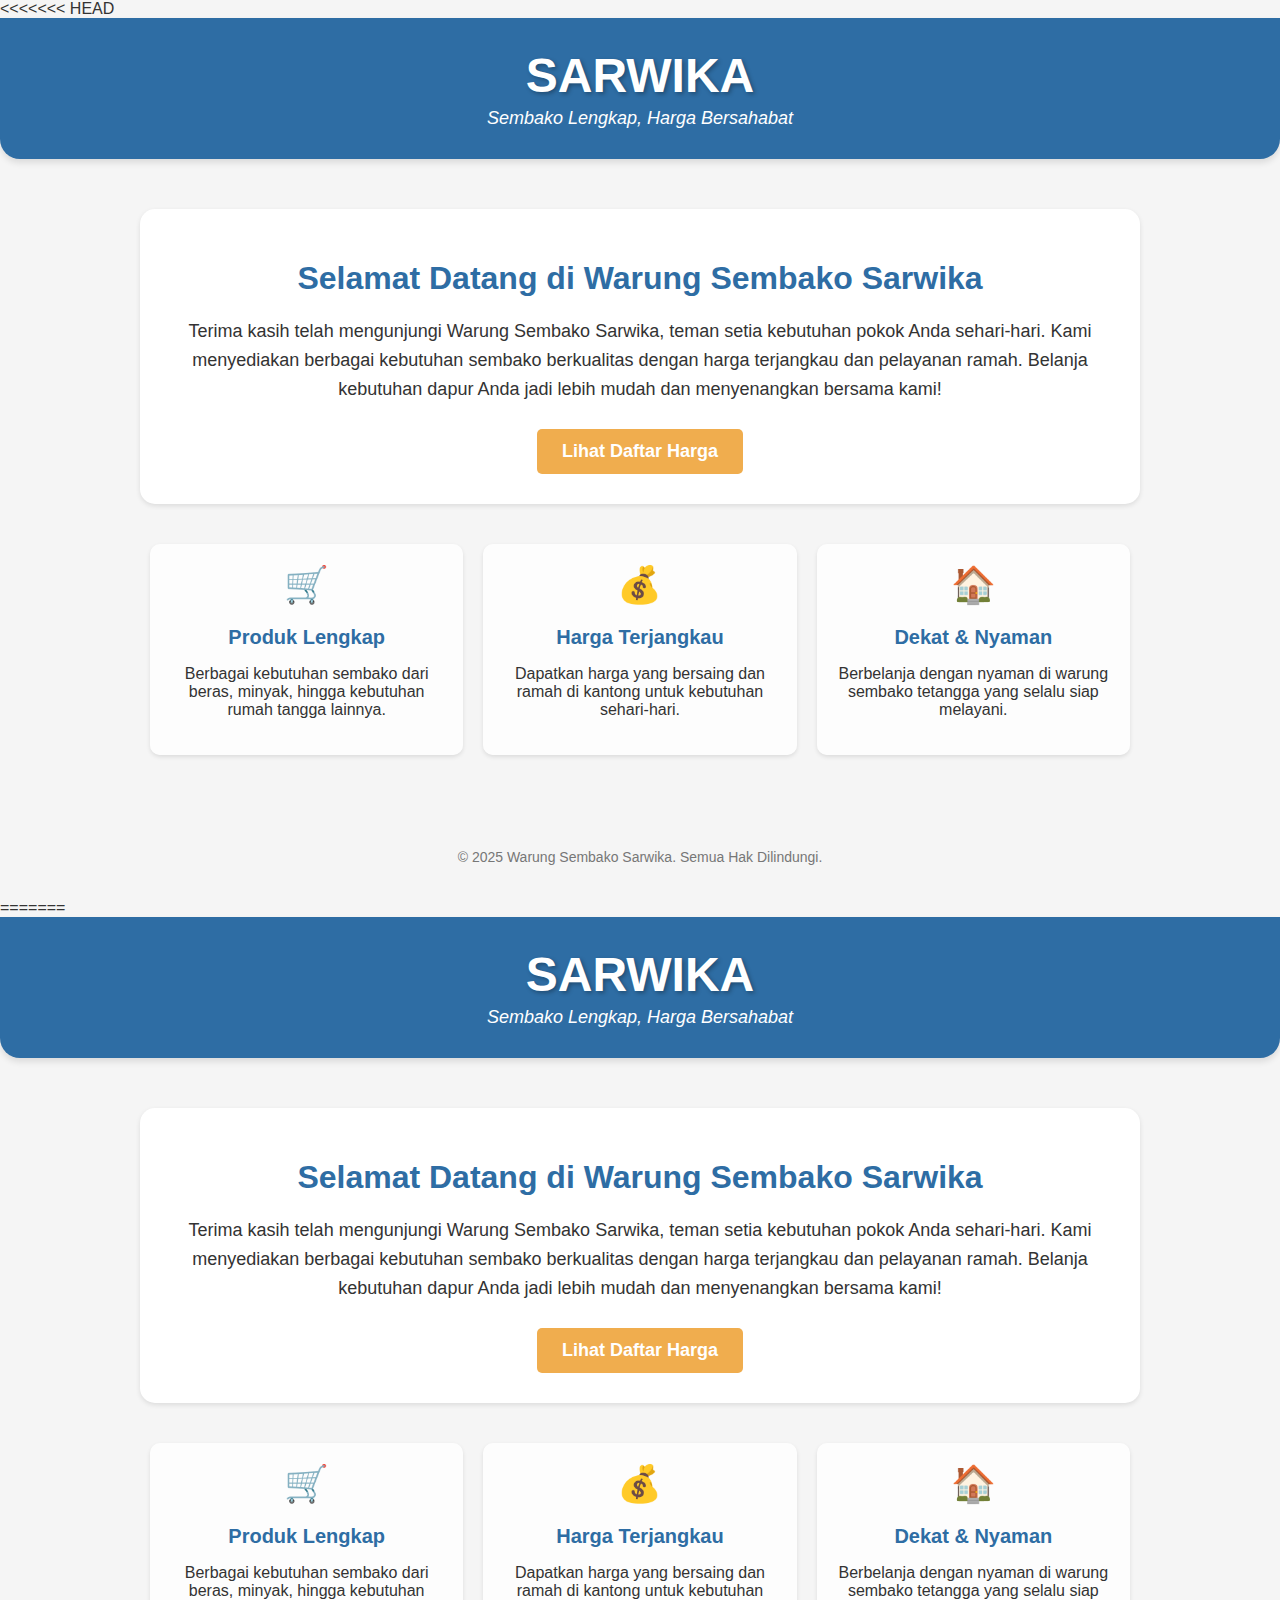
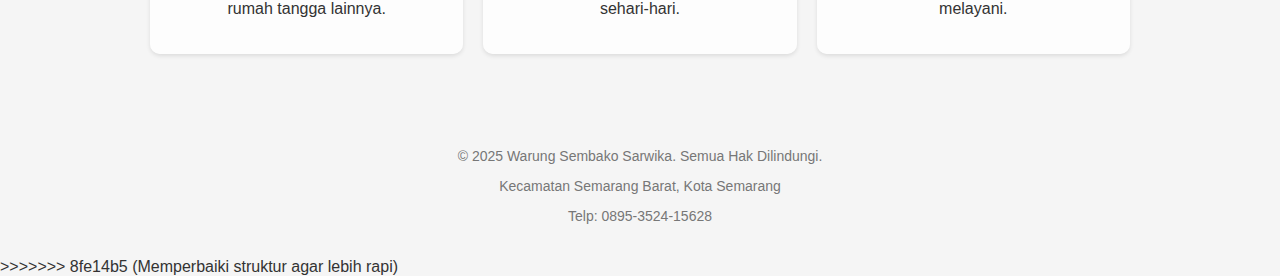
<file: index.html>
<<<<<<< HEAD
<!DOCTYPE html>
<html lang="id">
<head>
    <meta charset="UTF-8">
    <meta name="viewport" content="width=device-width, initial-scale=1.0">
    <title>Warung Sembako Sarwika</title>
    <style>
        body {
            font-family: 'Segoe UI', Tahoma, Geneva, Verdana, sans-serif;
            margin: 0;
            padding: 0;
            background-color: #f5f5f5;
            color: #333;
        }
        
        .container {
            max-width: 1000px;
            margin: 0 auto;
            padding: 20px;
        }
        
        header {
            background-color: #2e6da4;
            color: white;
            text-align: center;
            padding: 30px 0;
            border-radius: 0 0 20px 20px;
            box-shadow: 0 4px 6px rgba(0, 0, 0, 0.1);
        }
        
        .logo {
            font-size: 48px;
            font-weight: bold;
            margin-bottom: 5px;
            text-shadow: 2px 2px 4px rgba(0, 0, 0, 0.3);
        }
        
        .tagline {
            font-size: 18px;
            font-style: italic;
        }
        
        .welcome-section {
            background-color: white;
            margin-top: 30px;
            padding: 30px;
            border-radius: 15px;
            box-shadow: 0 2px 5px rgba(0, 0, 0, 0.1);
            text-align: center;
        }
        
        .welcome-heading {
            color: #2e6da4;
            font-size: 32px;
            margin-bottom: 20px;
        }
        
        .welcome-message {
            font-size: 18px;
            line-height: 1.6;
            margin-bottom: 25px;
        }
        
        .cta-button {
            display: inline-block;
            background-color: #f0ad4e;
            color: white;
            padding: 12px 25px;
            text-decoration: none;
            border-radius: 5px;
            font-weight: bold;
            font-size: 18px;
            transition: background-color 0.3s;
        }
        
        .cta-button:hover {
            background-color: #ec971f;
        }
        
        .features {
            display: flex;
            justify-content: space-between;
            margin-top: 40px;
            text-align: center;
        }
        
        .feature {
            flex: 1;
            padding: 20px;
            background-color: rgba(255, 255, 255, 0.8);
            border-radius: 10px;
            margin: 0 10px;
            box-shadow: 0 2px 4px rgba(0, 0, 0, 0.1);
        }
        
        .feature-icon {
            font-size: 36px;
            margin-bottom: 15px;
            color: #2e6da4;
        }
        
        .feature-title {
            color: #2e6da4;
            font-size: 20px;
            margin-bottom: 10px;
        }
        
        footer {
            text-align: center;
            padding: 20px;
            margin-top: 40px;
            color: #777;
            font-size: 14px;
        }

        @media (max-width: 768px) {
            .features {
                flex-direction: column;
            }
            
            .feature {
                margin: 10px 0;
            }
        }
    </style>
</head>
<body>
    <header>
        <div class="logo">SARWIKA</div>
        <div class="tagline">Sembako Lengkap, Harga Bersahabat</div>
    </header>
    
    <div class="container">
        <section class="welcome-section">
            <h1 class="welcome-heading">Selamat Datang di Warung Sembako Sarwika</h1>
            <p class="welcome-message">
                Terima kasih telah mengunjungi Warung Sembako Sarwika, teman setia kebutuhan pokok Anda sehari-hari.
                Kami menyediakan berbagai kebutuhan sembako berkualitas dengan harga terjangkau dan pelayanan ramah.
                Belanja kebutuhan dapur Anda jadi lebih mudah dan menyenangkan bersama kami!
            </p>
            <a href="2-list-harga.html" class="cta-button">Lihat Daftar Harga</a>
        </section>
        
        <div class="features">
            <div class="feature">
                <div class="feature-icon">🛒</div>
                <h3 class="feature-title">Produk Lengkap</h3>
                <p>Berbagai kebutuhan sembako dari beras, minyak, hingga kebutuhan rumah tangga lainnya.</p>
            </div>
            
            <div class="feature">
                <div class="feature-icon">💰</div>
                <h3 class="feature-title">Harga Terjangkau</h3>
                <p>Dapatkan harga yang bersaing dan ramah di kantong untuk kebutuhan sehari-hari.</p>
            </div>
            
            <div class="feature">
                <div class="feature-icon">🏠</div>
                <h3 class="feature-title">Dekat & Nyaman</h3>
                <p>Berbelanja dengan nyaman di warung sembako tetangga yang selalu siap melayani.</p>
            </div>
        </div>
    </div>
    
    <footer>
        <p>&copy; 2025 Warung Sembako Sarwika. Semua Hak Dilindungi.</p>
    </footer>
</body>
=======
<!DOCTYPE html>
<html lang="id">
<head>
    <meta charset="UTF-8">
    <meta name="viewport" content="width=device-width, initial-scale=1.0">
    <meta name="description" content="Warung Sembako Sarwika - Sembako Lengkap, Harga Bersahabat. Menyediakan kebutuhan pokok berkualitas di Semarang.">
    <meta name="keywords" content="warung sembako, sembako murah, beras, minyak goreng, telur, Semarang">
    <meta name="author" content="Warung Sembako Sarwika">
    <title>Warung Sembako Sarwika - Sembako Lengkap, Harga Bersahabat</title>
    
    <!-- Link ke CSS eksternal -->
    <link rel="stylesheet" href="css/style.css">
</head>
<body>
    <!-- Header -->
    <header>
        <div class="logo">SARWIKA</div>
        <div class="tagline">Sembako Lengkap, Harga Bersahabat</div>
    </header>
    
    <!-- Main Container -->
    <div class="container">
        <!-- Welcome Section -->
        <section class="welcome-section">
            <h1 class="welcome-heading">Selamat Datang di Warung Sembako Sarwika</h1>
            <p class="welcome-message">
                Terima kasih telah mengunjungi Warung Sembako Sarwika, teman setia kebutuhan pokok Anda sehari-hari.
                Kami menyediakan berbagai kebutuhan sembako berkualitas dengan harga terjangkau dan pelayanan ramah.
                Belanja kebutuhan dapur Anda jadi lebih mudah dan menyenangkan bersama kami!
            </p>
            <a href="2-list-harga.html" class="cta-button">Lihat Daftar Harga</a>
        </section>
        
        <!-- Features Section -->
        <div class="features">
            <div class="feature">
                <div class="feature-icon">🛒</div>
                <h3 class="feature-title">Produk Lengkap</h3>
                <p>Berbagai kebutuhan sembako dari beras, minyak, hingga kebutuhan rumah tangga lainnya.</p>
            </div>
            
            <div class="feature">
                <div class="feature-icon">💰</div>
                <h3 class="feature-title">Harga Terjangkau</h3>
                <p>Dapatkan harga yang bersaing dan ramah di kantong untuk kebutuhan sehari-hari.</p>
            </div>
            
            <div class="feature">
                <div class="feature-icon">🏠</div>
                <h3 class="feature-title">Dekat & Nyaman</h3>
                <p>Berbelanja dengan nyaman di warung sembako tetangga yang selalu siap melayani.</p>
            </div>
        </div>
    </div>
    
    <!-- Footer -->
    <footer>
        <p>&copy; 2025 Warung Sembako Sarwika. Semua Hak Dilindungi.</p>
        <p>Kecamatan Semarang Barat, Kota Semarang</p>
        <p>Telp: 0895-3524-15628</p>
    </footer>
</body>
>>>>>>> 8fe14b5 (Memperbaiki struktur agar lebih rapi)
</html>
</file>
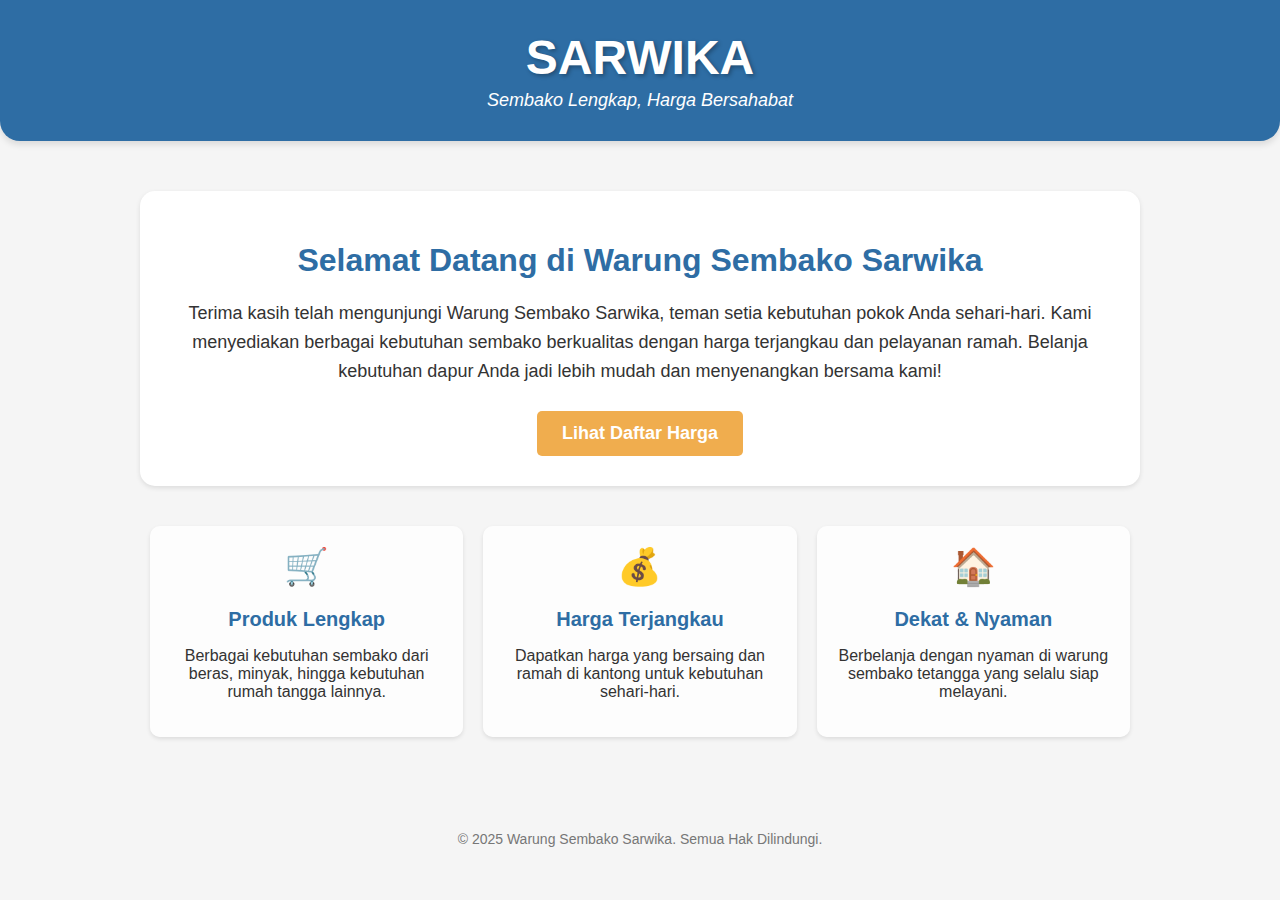
<file: 1-welcome.html>
<!DOCTYPE html>
<html lang="id">
<head>
    <meta charset="UTF-8">
    <meta name="viewport" content="width=device-width, initial-scale=1.0">
    <title>Warung Sembako Sarwika</title>
    <style>
        body {
            font-family: 'Segoe UI', Tahoma, Geneva, Verdana, sans-serif;
            margin: 0;
            padding: 0;
            background-color: #f5f5f5;
            color: #333;
        }
        
        .container {
            max-width: 1000px;
            margin: 0 auto;
            padding: 20px;
        }
        
        header {
            background-color: #2e6da4;
            color: white;
            text-align: center;
            padding: 30px 0;
            border-radius: 0 0 20px 20px;
            box-shadow: 0 4px 6px rgba(0, 0, 0, 0.1);
        }
        
        .logo {
            font-size: 48px;
            font-weight: bold;
            margin-bottom: 5px;
            text-shadow: 2px 2px 4px rgba(0, 0, 0, 0.3);
        }
        
        .tagline {
            font-size: 18px;
            font-style: italic;
        }
        
        .welcome-section {
            background-color: white;
            margin-top: 30px;
            padding: 30px;
            border-radius: 15px;
            box-shadow: 0 2px 5px rgba(0, 0, 0, 0.1);
            text-align: center;
        }
        
        .welcome-heading {
            color: #2e6da4;
            font-size: 32px;
            margin-bottom: 20px;
        }
        
        .welcome-message {
            font-size: 18px;
            line-height: 1.6;
            margin-bottom: 25px;
        }
        
        .cta-button {
            display: inline-block;
            background-color: #f0ad4e;
            color: white;
            padding: 12px 25px;
            text-decoration: none;
            border-radius: 5px;
            font-weight: bold;
            font-size: 18px;
            transition: background-color 0.3s;
        }
        
        .cta-button:hover {
            background-color: #ec971f;
        }
        
        .features {
            display: flex;
            justify-content: space-between;
            margin-top: 40px;
            text-align: center;
        }
        
        .feature {
            flex: 1;
            padding: 20px;
            background-color: rgba(255, 255, 255, 0.8);
            border-radius: 10px;
            margin: 0 10px;
            box-shadow: 0 2px 4px rgba(0, 0, 0, 0.1);
        }
        
        .feature-icon {
            font-size: 36px;
            margin-bottom: 15px;
            color: #2e6da4;
        }
        
        .feature-title {
            color: #2e6da4;
            font-size: 20px;
            margin-bottom: 10px;
        }
        
        footer {
            text-align: center;
            padding: 20px;
            margin-top: 40px;
            color: #777;
            font-size: 14px;
        }

        @media (max-width: 768px) {
            .features {
                flex-direction: column;
            }
            
            .feature {
                margin: 10px 0;
            }
        }
    </style>
</head>
<body>
    <header>
        <div class="logo">SARWIKA</div>
        <div class="tagline">Sembako Lengkap, Harga Bersahabat</div>
    </header>
    
    <div class="container">
        <section class="welcome-section">
            <h1 class="welcome-heading">Selamat Datang di Warung Sembako Sarwika</h1>
            <p class="welcome-message">
                Terima kasih telah mengunjungi Warung Sembako Sarwika, teman setia kebutuhan pokok Anda sehari-hari.
                Kami menyediakan berbagai kebutuhan sembako berkualitas dengan harga terjangkau dan pelayanan ramah.
                Belanja kebutuhan dapur Anda jadi lebih mudah dan menyenangkan bersama kami!
            </p>
            <a href="2-list-harga.html" class="cta-button">Lihat Daftar Harga</a>
        </section>
        
        <div class="features">
            <div class="feature">
                <div class="feature-icon">🛒</div>
                <h3 class="feature-title">Produk Lengkap</h3>
                <p>Berbagai kebutuhan sembako dari beras, minyak, hingga kebutuhan rumah tangga lainnya.</p>
            </div>
            
            <div class="feature">
                <div class="feature-icon">💰</div>
                <h3 class="feature-title">Harga Terjangkau</h3>
                <p>Dapatkan harga yang bersaing dan ramah di kantong untuk kebutuhan sehari-hari.</p>
            </div>
            
            <div class="feature">
                <div class="feature-icon">🏠</div>
                <h3 class="feature-title">Dekat & Nyaman</h3>
                <p>Berbelanja dengan nyaman di warung sembako tetangga yang selalu siap melayani.</p>
            </div>
        </div>
    </div>
    
    <footer>
        <p>&copy; 2025 Warung Sembako Sarwika. Semua Hak Dilindungi.</p>
    </footer>
</body>
</html>
</file>
<file: css/style.css>
/* ================================
   WARUNG SEMBAKO SARWIKA
   CSS untuk Halaman Utama (index.html)
   ================================ */

/* Reset & Base Styles */
body {
    font-family: 'Segoe UI', Tahoma, Geneva, Verdana, sans-serif;
    margin: 0;
    padding: 0;
    background-color: #f5f5f5;
    color: #333;
}

/* Container */
.container {
    max-width: 1000px;
    margin: 0 auto;
    padding: 20px;
}

/* Header */
header {
    background-color: #2e6da4;
    color: white;
    text-align: center;
    padding: 30px 0;
    border-radius: 0 0 20px 20px;
    box-shadow: 0 4px 6px rgba(0, 0, 0, 0.1);
}

.logo {
    font-size: 48px;
    font-weight: bold;
    margin-bottom: 5px;
    text-shadow: 2px 2px 4px rgba(0, 0, 0, 0.3);
}

.tagline {
    font-size: 18px;
    font-style: italic;
}

/* Welcome Section */
.welcome-section {
    background-color: white;
    margin-top: 30px;
    padding: 30px;
    border-radius: 15px;
    box-shadow: 0 2px 5px rgba(0, 0, 0, 0.1);
    text-align: center;
}

.welcome-heading {
    color: #2e6da4;
    font-size: 32px;
    margin-bottom: 20px;
}

.welcome-message {
    font-size: 18px;
    line-height: 1.6;
    margin-bottom: 25px;
}

/* CTA Button */
.cta-button {
    display: inline-block;
    background-color: #f0ad4e;
    color: white;
    padding: 12px 25px;
    text-decoration: none;
    border-radius: 5px;
    font-weight: bold;
    font-size: 18px;
    transition: background-color 0.3s;
}

.cta-button:hover {
    background-color: #ec971f;
}

/* Features Section */
.features {
    display: flex;
    justify-content: space-between;
    margin-top: 40px;
    text-align: center;
}

.feature {
    flex: 1;
    padding: 20px;
    background-color: rgba(255, 255, 255, 0.8);
    border-radius: 10px;
    margin: 0 10px;
    box-shadow: 0 2px 4px rgba(0, 0, 0, 0.1);
}

.feature-icon {
    font-size: 36px;
    margin-bottom: 15px;
    color: #2e6da4;
}

.feature-title {
    color: #2e6da4;
    font-size: 20px;
    margin-bottom: 10px;
}

/* Footer */
footer {
    text-align: center;
    padding: 20px;
    margin-top: 40px;
    color: #777;
    font-size: 14px;
}

/* Responsive Design */
@media (max-width: 768px) {
    .features {
        flex-direction: column;
    }
    
    .feature {
        margin: 10px 0;
    }
    
    .logo {
        font-size: 36px;
    }
    
    .welcome-heading {
        font-size: 24px;
    }
    
    .welcome-message {
        font-size: 16px;
    }
}
</file>
